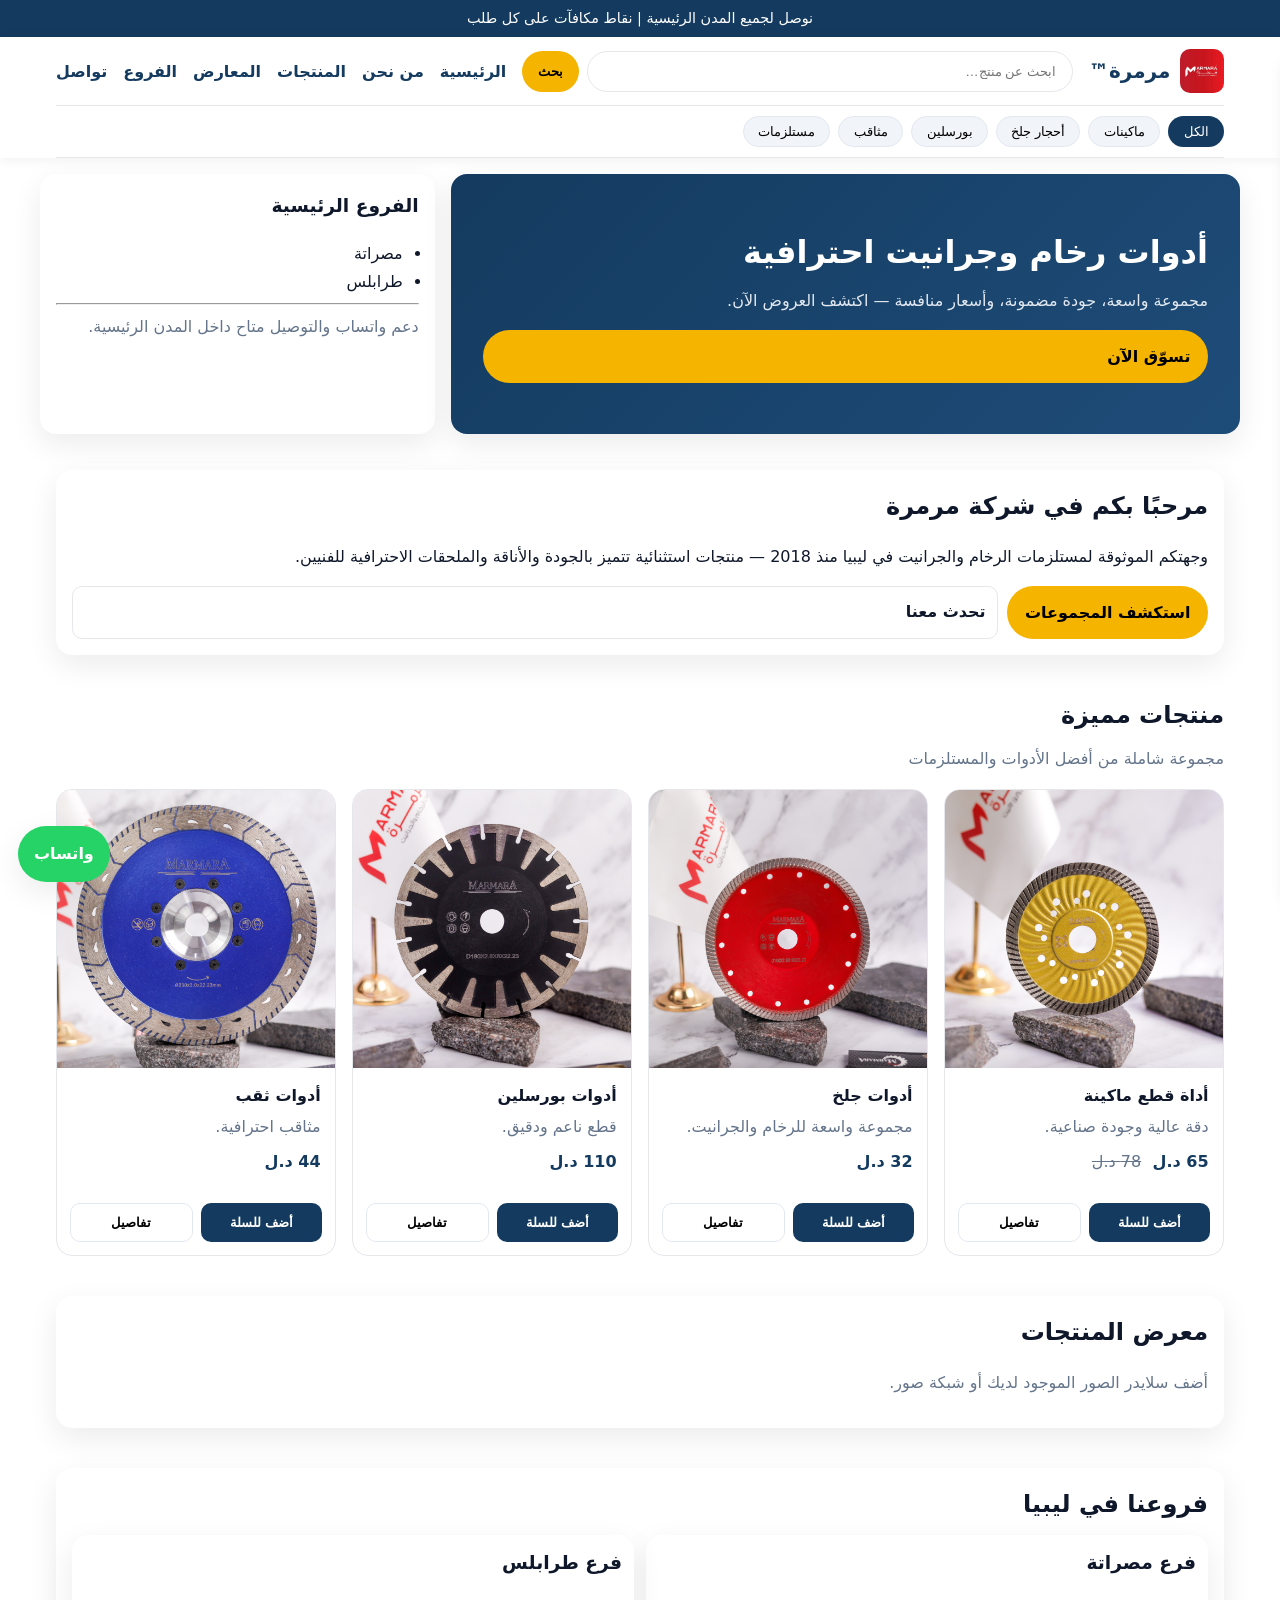
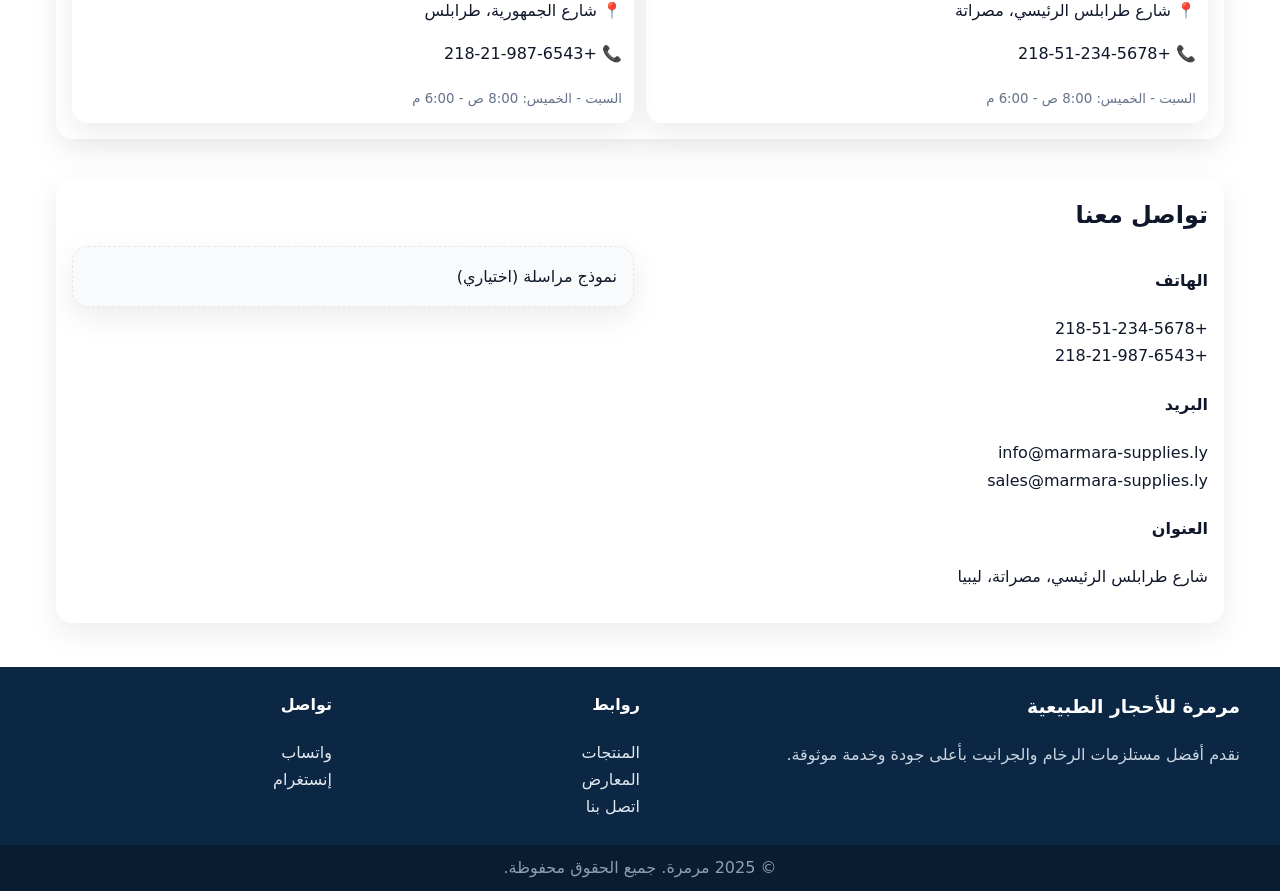
<file: a.html>
<!DOCTYPE html>
<html lang="ar" dir="rtl">
<head>
  <meta charset="UTF-8" />
  <meta name="viewport" content="width=device-width, initial-scale=1.0, viewport-fit=cover" />
  <title>مرمرة لمستلزمات الرخام والجرانيت</title>
  <meta name="description" content="شركة رائدة في توفير أدوات ومستلزمات الرخام والجرانيت بأعلى معايير الجودة والاحترافية في ليبيا" />
  <link rel="icon" href="./img/logo1.jpg" />

  <!-- أسلوب تصميم شبيه بالمنارة: أزرق داكن + ذهبي، RTL، رسبونسف -->
  <style>
    :root{
      --brand:#143b5f;          /* الأزرق الداكن */
      --accent:#f5b400;         /* الذهبي */
      --text:#0f172a;           /* نص أساسي */
      --muted:#64748b;          /* نص ثانوي */
      --bg:#ffffff;             /* خلفية */
      --chip:#f1f5f9;           /* شرائح التصنيفات */
      --radius:16px;            /* تدوير حواف */
      --shadow:0 10px 30px rgba(0,0,0,.08);
    }
    *{box-sizing:border-box}
    html,body{margin:0;padding:0}
    body{font-family:system-ui, Segoe UI, Roboto, Arial; background:var(--bg); color:var(--text); line-height:1.7}
    a{color:inherit}

    /* شريط علوي موجز */
    .topbar{background:var(--brand);color:#fff;text-align:center;font-size:.9rem;padding:.4rem .75rem}

    /* رأس الموقع */
    header.site-header{position:sticky;top:0;z-index:60;background:#fff;box-shadow:0 2px 12px rgba(0,0,0,.06)}
    .container{max-width:1200px;margin:auto;padding:0 1rem}
    .nav-row{display:flex;align-items:center;gap:1rem;padding:.75rem 0}
    .brand{display:flex;align-items:center;gap:.6rem;text-decoration:none}
    .brand img{width:44px;height:44px;border-radius:10px}
    .brand-name{color:var(--brand);font-weight:900;font-size:1.25rem}

    /* بحث + روابط */
    .search{flex:1;display:flex;gap:.5rem}
    .search input{flex:1;padding:.75rem 1rem;border:1px solid #e5e7eb;border-radius:999px}
    .search button{padding:.75rem 1rem;border:none;border-radius:999px;background:var(--accent);font-weight:800;cursor:pointer}
    .nav-links{display:flex;gap:1rem}
    .nav-links a{font-weight:700;color:var(--brand);text-decoration:none}

    /* زر الهامبرجر */
    .menu-toggle{display:none;flex-direction:column;gap:5px;border:none;background:transparent;cursor:pointer}
    .menu-toggle span{width:26px;height:3px;background:var(--brand);display:block;border-radius:2px}

    /* قائمة أسفل الهيدر: شرائح التصنيفات */
    .cats{border-top:1px solid #e5e7eb;border-bottom:1px solid #e5e7eb}
    .cats .inner{display:flex;gap:.5rem;overflow:auto;padding:.6rem 0}
    .chip{white-space:nowrap;background:var(--chip);border-radius:999px;padding:.45rem .9rem;border:1px solid #e2e8f0;cursor:pointer}
    .chip.active{background:var(--brand);color:#fff;border-color:transparent}

    /* بانر رئيسي */
    .hero{display:grid;grid-template-columns:2fr 1fr;gap:16px;padding:16px 0}
    .banner{position:relative;border-radius:var(--radius);overflow:hidden;box-shadow:var(--shadow);background:linear-gradient(135deg,var(--brand),#1e4c79);min-height:260px}
    .banner .content{position:absolute;inset:0;padding:2rem;display:flex;flex-direction:column;justify-content:center;color:#fff}
    .banner h1{margin:0 0 .5rem;font-size:2rem}
    .banner p{margin:0 0 1rem;color:#e2e8f0}
    .cta{display:inline-block;background:var(--accent);color:#000;font-weight:900;padding:.8rem 1.1rem;border-radius:999px;text-decoration:none}
    .side-card{border-radius:var(--radius);box-shadow:var(--shadow);padding:1rem;background:#fff}

    /* أقسام عامة */
    .section{padding:20px 0}
    .section h2{margin:0 0 10px}

    /* شبكة المنتجات (تعيد استخدام HTML الحالي لديك) */
    .product-grid{display:grid;grid-template-columns:repeat(4,1fr);gap:16px}
    @media (max-width:1000px){.product-grid{grid-template-columns:repeat(3,1fr)} .hero{grid-template-columns:1fr}}
    @media (max-width:700px){.product-grid{grid-template-columns:repeat(2,1fr)}}
    @media (max-width:420px){.product-grid{grid-template-columns:1fr}}

    /* كروت المنتج الحالية لديك */
    .card{border:1px solid #e5e7eb;border-radius:16px;overflow:hidden;background:#fff;display:flex;flex-direction:column}
    .card-image, .thumb{width:100%;aspect-ratio:1/1;object-fit:cover;background:#f8fafc}
    .card-content{padding:.9rem}
    .card-title{margin:0 0 .25rem;font-weight:800;font-size:1rem}
    .card-description{margin:0 0 .5rem;color:var(--muted)}
    .price{color:var(--brand);font-weight:900}
    .old{color:var(--muted);text-decoration:line-through;margin-inline-start:.4rem}
    .card .btn-row{display:flex;gap:.5rem;margin:.8rem}
    .btn{flex:1;border:none;padding:.7rem;border-radius:10px;cursor:pointer;font-weight:800}
    .btn.primary{background:var(--brand);color:#fff}
    .btn.ghost{background:#fff;border:1px solid #e2e8f0}

    /* بانرات أقسام أخرى */
    .panel{border-radius:var(--radius);box-shadow:var(--shadow);background:#fff;padding:1rem}

    /* فوتر */
    footer{margin-top:24px;background:#0b2744;color:#cbd5e1}
    .foot{display:grid;gap:16px;grid-template-columns:2fr 1fr 1fr;padding:1.5rem 0}
    .foot a{color:#e2e8f0;text-decoration:none}
    .copyright{background:#091d31;color:#8ba0b6;text-align:center;padding:.6rem}

    /* زر واتساب عائم */
    .wa{position:fixed;bottom:18px;left:18px;background:#25D366;color:#fff;border-radius:999px;padding:.9rem 1rem;font-weight:900;box-shadow:var(--shadow);text-decoration:none;z-index:70}

    /* استجابة صغيرة */
    @media (max-width:960px){
      .nav-links{display:none}
      .menu-toggle{display:flex}
    }

    /* قائمة جانبية للجوال */
    .drawer{position:fixed;top:64px;right:-310px;width:300px;height:calc(100vh - 64px);background:#fff;box-shadow:-5px 0 15px rgba(0,0,0,.1);padding:18px;display:flex;flex-direction:column;gap:12px;transition:right .3s ease;z-index:80}
    .drawer.open{right:0}
    .overlay{position:fixed;inset:0;background:rgba(0,0,0,.5);opacity:0;visibility:hidden;transition:.3s;z-index:79}
    .overlay.active{opacity:1;visibility:visible}
  </style>
</head>
<body>
  <!-- شريط علوي موجز -->
  <div class="topbar">نوصل لجميع المدن الرئيسية | نقاط مكافآت على كل طلب</div>

  <!-- رأس الموقع -->
  <header class="site-header" role="banner">
    <div class="container">
      <div class="nav-row">
        <a href="#home" class="brand" aria-label="Marmara Home">
          <img src="./img/logo1.jpg" alt="Marmara Logo" />
          <span class="brand-name">مرمرة™</span>
        </a>

        <div class="search">
          <input placeholder="ابحث عن منتج…" />
          <button>بحث</button>
        </div>

        <nav class="nav-links" aria-label="روابط سريعة">
          <a href="#home">الرئيسية</a>
          <a href="#about">من نحن</a>
          <a href="#products">المنتجات</a>
          <a href="#gallery">المعارض</a>
          <a href="#map">الفروع</a>
          <a href="#contact">تواصل</a>
        </nav>

        <button class="menu-toggle" aria-label="فتح القائمة">
          <span></span><span></span><span></span>
        </button>
      </div>

      <!-- شرائح تصنيفات شبيهة -->
      <div class="cats">
        <div class="inner">
          <button class="chip active" data-filter="all">الكل</button>
          <button class="chip" data-filter="machine">ماكينات</button>
          <button class="chip" data-filter="grind">أحجار جلخ</button>
          <button class="chip" data-filter="porcelain">بورسلين</button>
          <button class="chip" data-filter="drill">مثاقب</button>
          <button class="chip" data-filter="misc">مستلزمات</button>
        </div>
      </div>
    </div>
  </header>

  <!-- قائمة جانبية للجوال + غطاء -->
  <div class="drawer" id="drawer">
    <a href="#home">الرئيسية</a>
    <a href="#about">من نحن</a>
    <a href="#products">المنتجات</a>
    <a href="#gallery">المعارض</a>
    <a href="#map">الفروع</a>
    <a href="#contact">تواصل</a>
  </div>
  <div class="overlay" id="overlay"></div>

  <!-- بانر/واجهة رئيسية + بطاقة جانبية للفروع -->
  <main>
    <section class="container hero" id="home">
      <div class="banner">
        <div class="content">
          <h1>أدوات رخام وجرانيت احترافية</h1>
          <p>مجموعة واسعة، جودة مضمونة، وأسعار منافسة — اكتشف العروض الآن.</p>
          <a class="cta" href="#products">تسوّق الآن</a>
        </div>
        <!-- يمكنك وضع صورة بانر CSS أو <img> كخلفية لو رغبت -->
      </div>
      <aside class="side-card">
        <h3 style="margin-top:0">الفروع الرئيسية</h3>
        <ul style="margin:0;padding:0 1rem 0 0">
          <li>مصراتة</li>
          <li>طرابلس</li>
        </ul>
        <hr/>
        <p style="margin:.5rem 0;color:var(--muted)">دعم واتساب والتوصيل متاح داخل المدن الرئيسية.</p>
      </aside>
    </section>

    <!-- من نحن (يعاد استخدام محتواك) -->
    <section id="about" class="section">
      <div class="container">
        <div class="panel">
          <h2>مرحبًا بكم في شركة مرمرة</h2>
          <p>وجهتكم الموثوقة لمستلزمات الرخام والجرانيت في ليبيا منذ 2018 — منتجات استثنائية تتميز بالجودة والأناقة والملحقات الاحترافية للفنيين.</p>
          <div style="display:flex;gap:.6rem;flex-wrap:wrap">
            <a href="#products" class="cta" style="text-decoration:none">استكشف المجموعات</a>
            <a href="#contact" class="btn" style="text-decoration:none;background:#fff;border:1px solid #e5e7eb">تحدث معنا</a>
          </div>
        </div>
      </div>
    </section>

    <!-- منتجات: يعيد استخدام شبكة .product-grid و .card الموجودة لديك -->
    <section id="products" class="section">
      <div class="container">
        <h2>منتجات مميزة</h2>
        <p style="color:var(--muted);margin:.2rem 0 1rem">مجموعة شاملة من أفضل الأدوات والمستلزمات</p>

        <div class="product-grid" id="product-grid">
          <!-- أمثلة بطاقات (يمكنك إبقاء بطاقاتك الحالية كما هي) -->
          <article class="card" data-cat="machine">
            <img class="card-image" src="./img/7.JPG" alt="أداة ماكينة" />
            <div class="card-content">
              <h3 class="card-title">أداة قطع ماكينة</h3>
              <p class="card-description">دقة عالية وجودة صناعية.</p>
              <div><span class="price">65 د.ل</span> <span class="old">78 د.ل</span></div>
            </div>
            <div class="btn-row">
              <button class="btn primary">أضف للسلة</button>
              <button class="btn ghost">تفاصيل</button>
            </div>
          </article>

          <article class="card" data-cat="grind">
            <img class="card-image" src="./img/8.JPG" alt="أحجار جلخ" />
            <div class="card-content">
              <h3 class="card-title">أدوات جلخ</h3>
              <p class="card-description">مجموعة واسعة للرخام والجرانيت.</p>
              <div><span class="price">32 د.ل</span></div>
            </div>
            <div class="btn-row">
              <button class="btn primary">أضف للسلة</button>
              <button class="btn ghost">تفاصيل</button>
            </div>
          </article>

          <article class="card" data-cat="porcelain">
            <img class="card-image" src="./img/10.JPG" alt="بورسلين" />
            <div class="card-content">
              <h3 class="card-title">أدوات بورسلين</h3>
              <p class="card-description">قطع ناعم ودقيق.</p>
              <div><span class="price">110 د.ل</span></div>
            </div>
            <div class="btn-row">
              <button class="btn primary">أضف للسلة</button>
              <button class="btn ghost">تفاصيل</button>
            </div>
          </article>

          <article class="card" data-cat="drill">
            <img class="card-image" src="./img/14.JPG" alt="مثاقب" />
            <div class="card-content">
              <h3 class="card-title">أدوات ثقب</h3>
              <p class="card-description">مثاقب احترافية.</p>
              <div><span class="price">44 د.ل</span></div>
            </div>
            <div class="btn-row">
              <button class="btn primary">أضف للسلة</button>
              <button class="btn ghost">تفاصيل</button>
            </div>
          </article>
        </div>
      </div>
    </section>

    <!-- معرض / سلايدر (يمكن حقنه لاحقاً بJS لديك) -->
    <section id="gallery" class="section">
      <div class="container">
        <div class="panel">
          <h2>معرض المنتجات</h2>
          <p style="color:var(--muted)">أضف سلايدر الصور الموجود لديك أو شبكة صور.</p>
        </div>
      </div>
    </section>

    <!-- الفروع -->
    <section id="map" class="section">
      <div class="container">
        <div class="panel">
          <h2>فروعنا في ليبيا</h2>
          <div style="display:grid;gap:12px;grid-template-columns:repeat(2,1fr)">
            <div class="panel" style="padding:12px">
              <h3 style="margin-top:0">فرع مصراتة</h3>
              <p>📍 شارع طرابلس الرئيسي، مصراتة</p>
              <p>📞 +218-51-234-5678</p>
              <small style="color:var(--muted)">السبت - الخميس: 8:00 ص - 6:00 م</small>
            </div>
            <div class="panel" style="padding:12px">
              <h3 style="margin-top:0">فرع طرابلس</h3>
              <p>📍 شارع الجمهورية، طرابلس</p>
              <p>📞 +218-21-987-6543</p>
              <small style="color:var(--muted)">السبت - الخميس: 8:00 ص - 6:00 م</small>
            </div>
          </div>
        </div>
      </div>
    </section>

    <!-- تواصل -->
    <section id="contact" class="section">
      <div class="container">
        <div class="panel">
          <h2>تواصل معنا</h2>
          <div style="display:grid;gap:12px;grid-template-columns:1fr 1fr">
            <div>
              <h4>الهاتف</h4>
              <p>+218-51-234-5678<br/>+218-21-987-6543</p>
              <h4>البريد</h4>
              <p>info@marmara-supplies.ly<br/>sales@marmara-supplies.ly</p>
              <h4>العنوان</h4>
              <p>شارع طرابلس الرئيسي، مصراتة، ليبيا</p>
            </div>
            <div>
              <!-- نموذجك لاحقاً هنا -->
              <div class="panel" style="background:#f8fafc;border:1px dashed #e2e8f0">نموذج مراسلة (اختياري)</div>
            </div>
          </div>
        </div>
      </div>
    </section>
  </main>

  <!-- فوتر -->
  <footer>
    <div class="container foot">
      <div>
        <h3 style="margin-top:0;color:#fff">مرمرة للأحجار الطبيعية</h3>
        <p>نقدم أفضل مستلزمات الرخام والجرانيت بأعلى جودة وخدمة موثوقة.</p>
      </div>
      <div>
        <h4 style="margin-top:0;color:#fff">روابط</h4>
        <a href="#products">المنتجات</a><br>
        <a href="#gallery">المعارض</a><br>
        <a href="#contact">اتصل بنا</a>
      </div>
      <div>
        <h4 style="margin-top:0;color:#fff">تواصل</h4>
        <a href="https://wa.me/218916675188" target="_blank" rel="noopener">واتساب</a><br>
        <a href="https://www.instagram.com/marmara_company" target="_blank" rel="noopener">إنستغرام</a>
      </div>
    </div>
    <div class="copyright">© 2025 مرمرة. جميع الحقوق محفوظة.</div>
  </footer>

  <a class="wa" href="https://wa.me/218916675188" target="_blank" rel="noopener">واتساب</a>

  <script>
    // قائمة الجوال
    const btn = document.querySelector('.menu-toggle');
    const drawer = document.getElementById('drawer');
    const overlay = document.getElementById('overlay');
    const toggle = ()=>{
      drawer.classList.toggle('open');
      overlay.classList.toggle('active');
      document.body.style.overflow = drawer.classList.contains('open') ? 'hidden' : '';
    };
    btn && btn.addEventListener('click', toggle);
    overlay && overlay.addEventListener('click', toggle);

    // تفعيل شرائح التصنيفات لتصفية المنتجات (يعتمد على data-cat في كل بطاقة)
    const chips = document.querySelectorAll('.chip');
    const cards = document.querySelectorAll('#product-grid .card');
    chips.forEach(ch=>{
      ch.addEventListener('click', ()=>{
        chips.forEach(x=>x.classList.remove('active'));
        ch.classList.add('active');
        const f = ch.getAttribute('data-filter');
        cards.forEach(card=>{
          const match = f==='all' || card.getAttribute('data-cat')===f;
          card.style.display = match ? '' : 'none';
        });
      });
    });
  </script>
</body>
</html>
</file>
